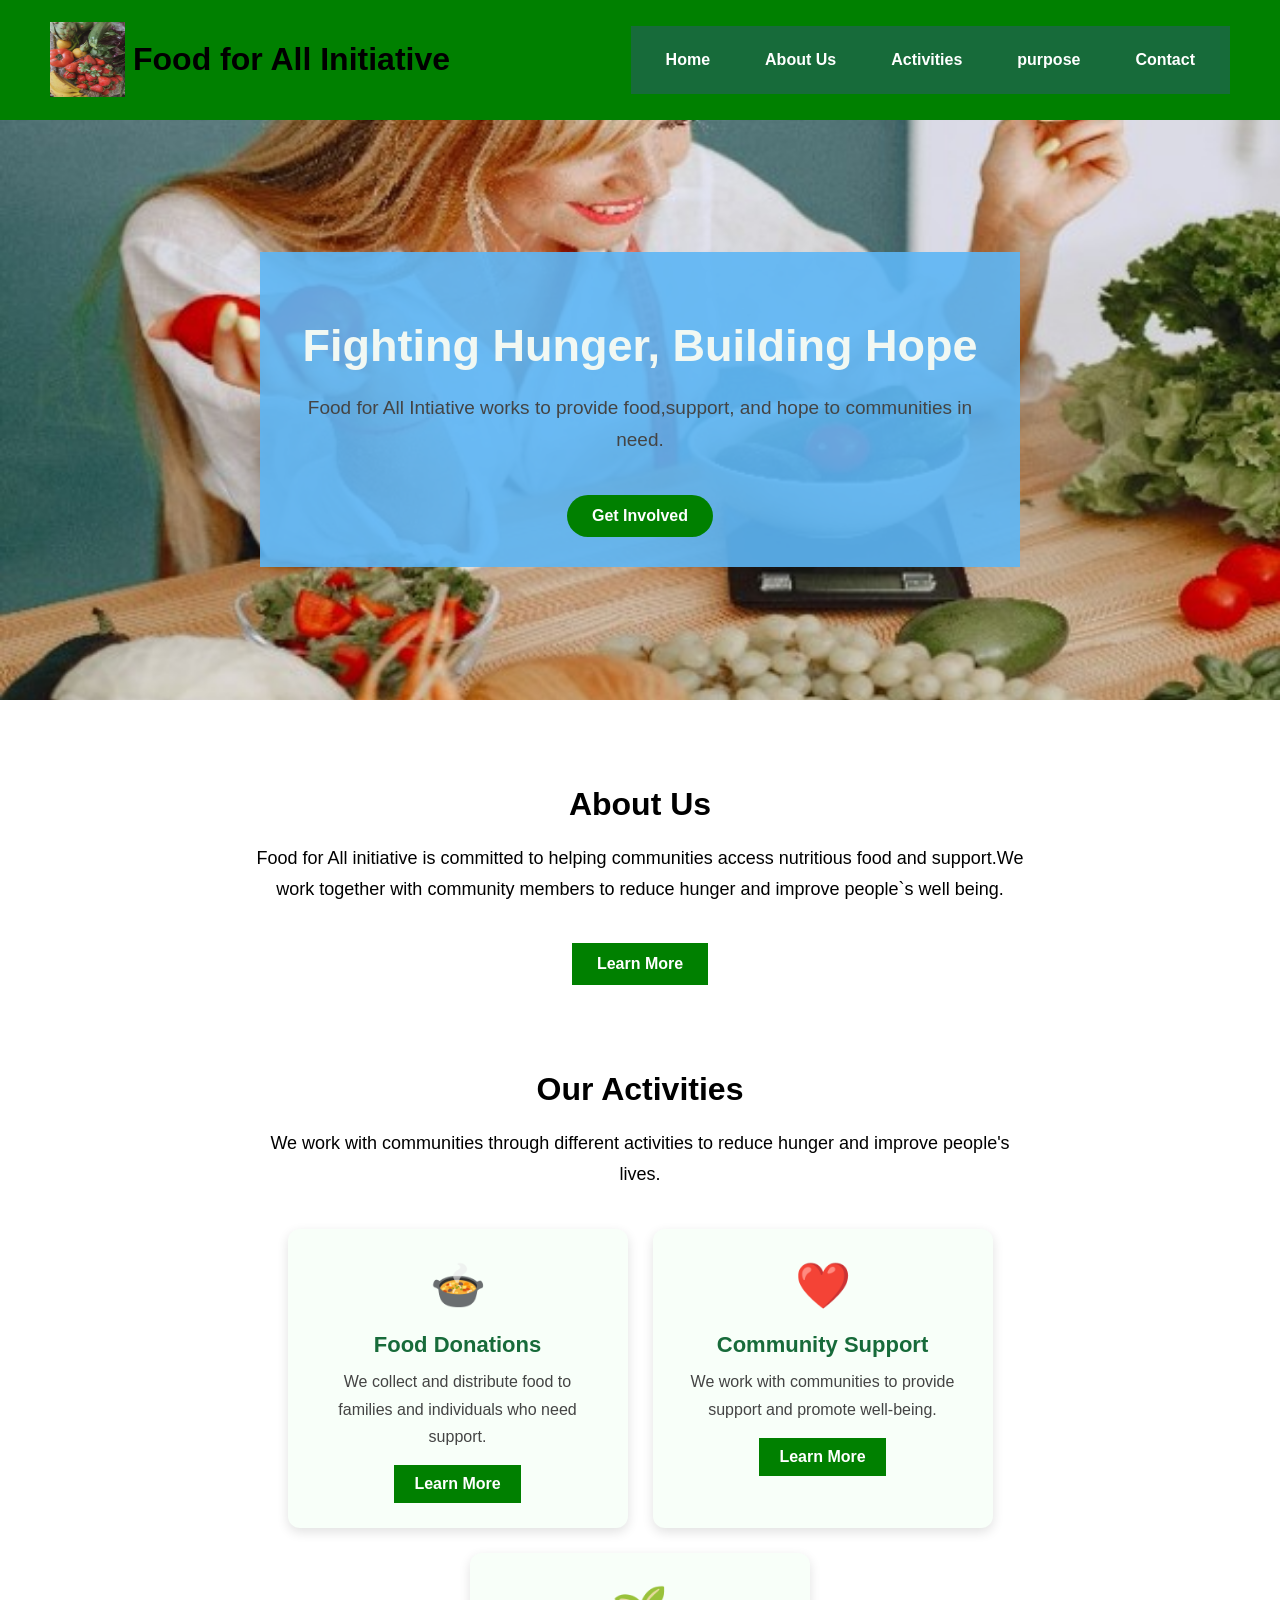
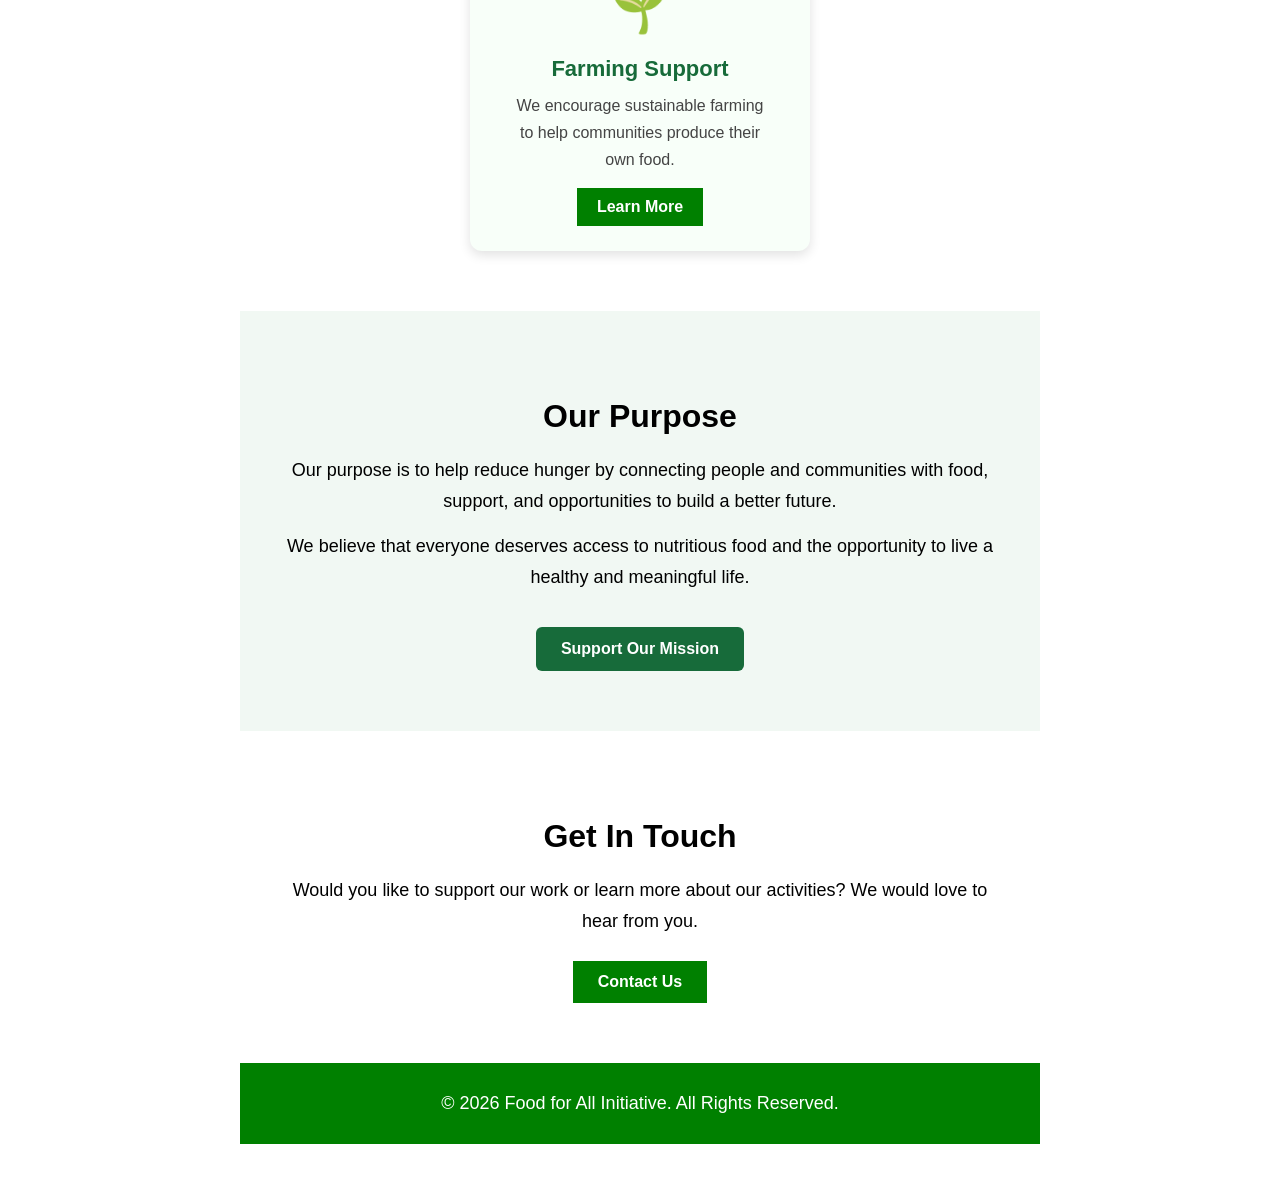
<file: annahfood/index.html>
<!DOCTYPE html>
<html lang="en">
    <head>
        <meta charset="UTF-8">
        <meta name="viewport" content="width=device-widith,initial-scale=1.0">
       <title>Food for All Initiative</title>
       <link rel="stylesheet" href="style.css">
       </head>
       <body>
        <!--Header-->
        <header>
            <div class="about-logo">
                <img src="images/logo.jpg" alt="Logo"class="logo">
              
                <h1>Food for All Initiative</h1>
                
             </div>
                <nav>
                    <a href="index.html">Home</a>
                    <a href="about.html">About Us</a>
                    <a href="activities.html">Activities</a>
                    <a href="purpose">purpose</a>
                    <a href="contact">Contact</a>
                </nav>
                </header>
                
                <!--Hero section-->
                <section class="hero">
                    <div class="hero-content">
                        <h1>Fighting Hunger, Building Hope</h1>
                        <p>
                            Food for All Intiative works to provide food,support, and hope to communities in need.
                         </p>
                         <a href="#" class="hero-button" >Get Involved</a>
                         </div>
                         </section>
                       <!--About Us Section--> 
                       <section id="about" class="about">
                        <h2>About Us</h2>
                        <p>
                            Food for All initiative is committed to helping communities access nutritious food and support.We work together with community members to reduce hunger and improve people`s well being.
                            </p>
                            <a href="about.html" class="about-button">Learn More</a>
                            

<!-- Our Activities Section -->
<section id="activities" class="activities">
    <h2>Our Activities</h2>

    <p class="activities-intro">
        We work with communities through different activities
        to reduce hunger and improve people's lives.
    </p>

    <div class="activity-container">

        <div class="activity-card">
            <div class="icon">🍲</div>
            <h3>Food Donations</h3>
            <p>
                We collect and distribute food to families
                and individuals who need support.
            </p>
            <a href="#" class="activity-button">Learn More</a>
        </div>

        <div class="activity-card">
            <div class="icon">❤️</div>
            <h3>Community Support</h3>
            <p>
                We work with communities to provide support
                and promote well-being.
            </p>
            <a href="#" class="activity-button">Learn More</a>
        </div>

        <div class="activity-card">
            <div class="icon">🌱</div>
            <h3>Farming Support</h3>
            <p>
                We encourage sustainable farming to help
                communities produce their own food.
            </p>
            <a href="#" class="activity-button">Learn More</a>
        </div>

    </div>
</section>
<!-- Purpose Section -->
<section id="purpose"class="purpose">
    <h2>Our Purpose</h2>

    <p>
        Our purpose is to help reduce hunger by connecting
        people and communities with food, support, and
        opportunities to build a better future.
    </p>

    <p>
        We believe that everyone deserves access to nutritious
        food and the opportunity to live a healthy and
        meaningful life.
    </p>

    <a href="#" class="purpose-button">Support Our Mission</a>
</section>
<!-- Contact Section -->
<section id="contact" class="contact">
    <h2>Get In Touch</h2>

    <p>
        Would you like to support our work or learn more
        about our activities? We would love to hear from you.
    </p>

    <a href="#contact" class="contact-button">Contact Us</a>
</section>
<!-- Footer -->
<footer>
    <p>&copy; 2026 Food for All Initiative. All Rights Reserved.</p>
</footer>
</file>
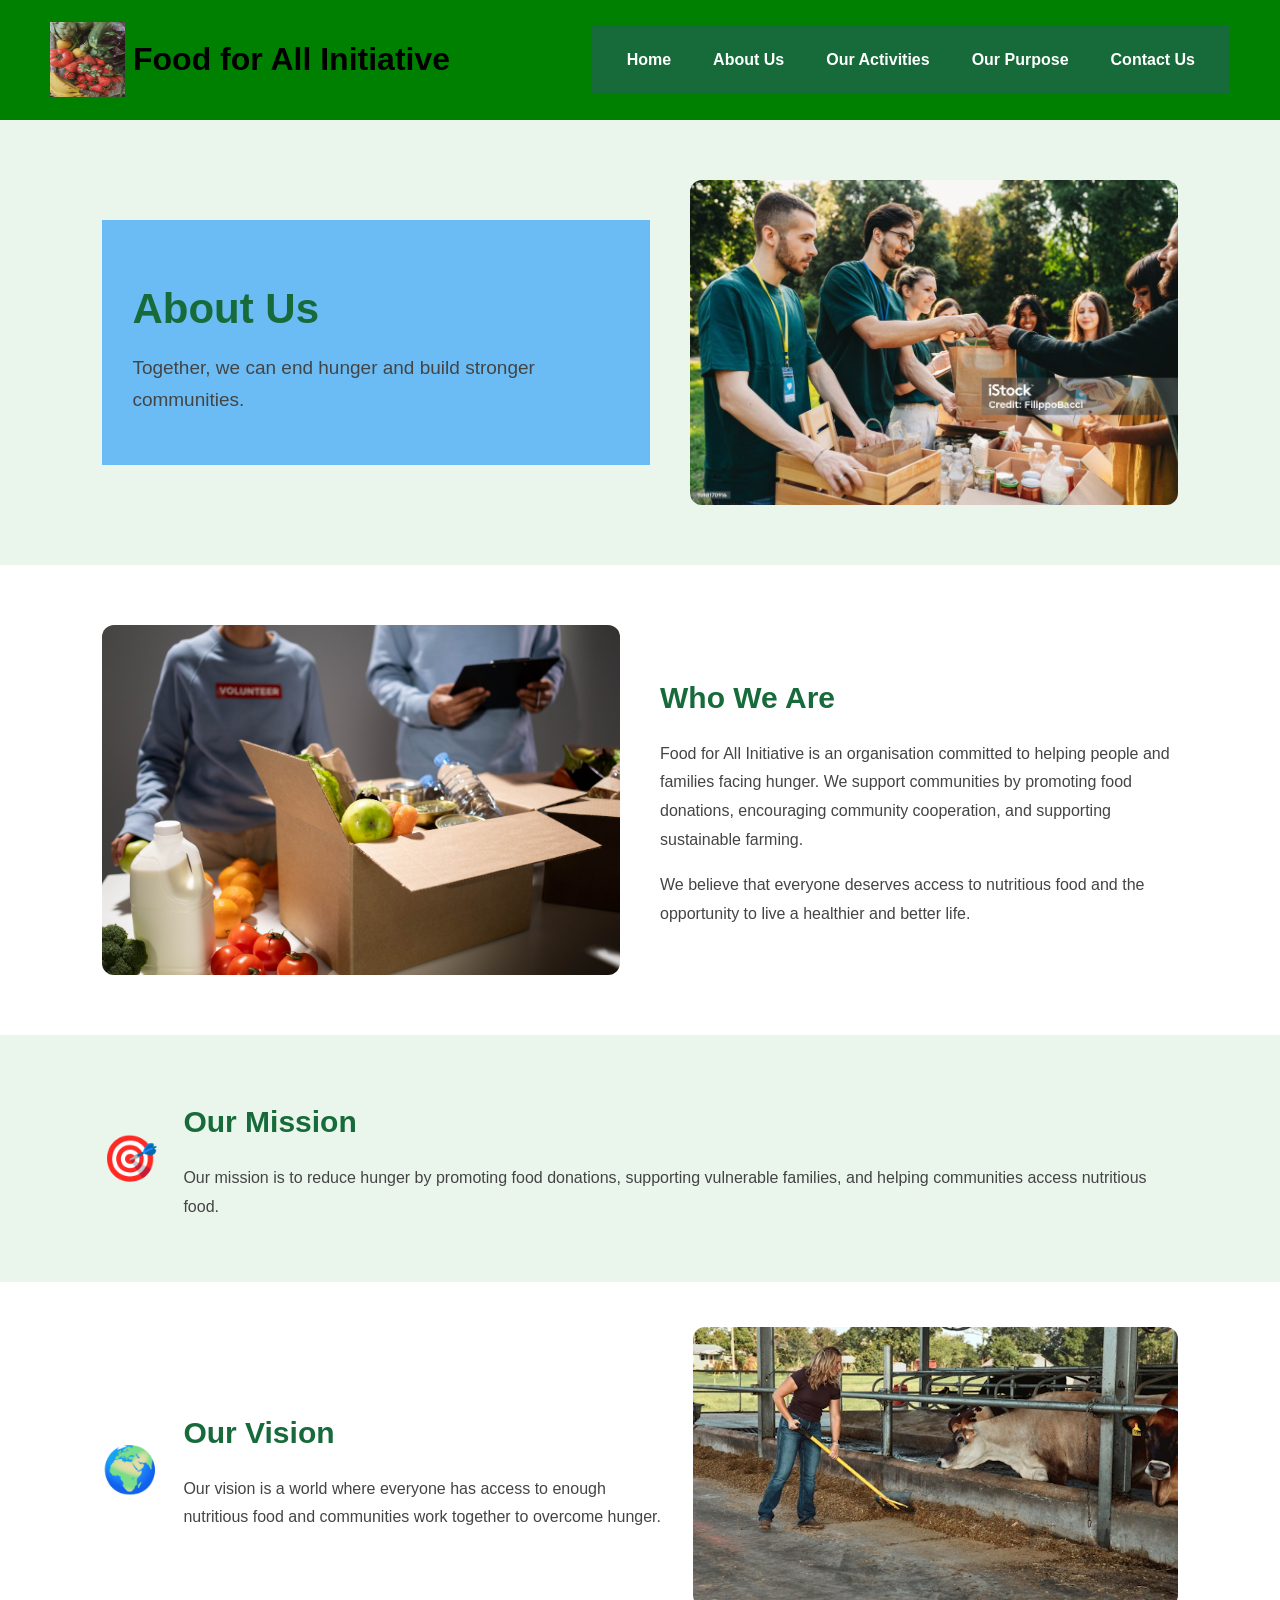
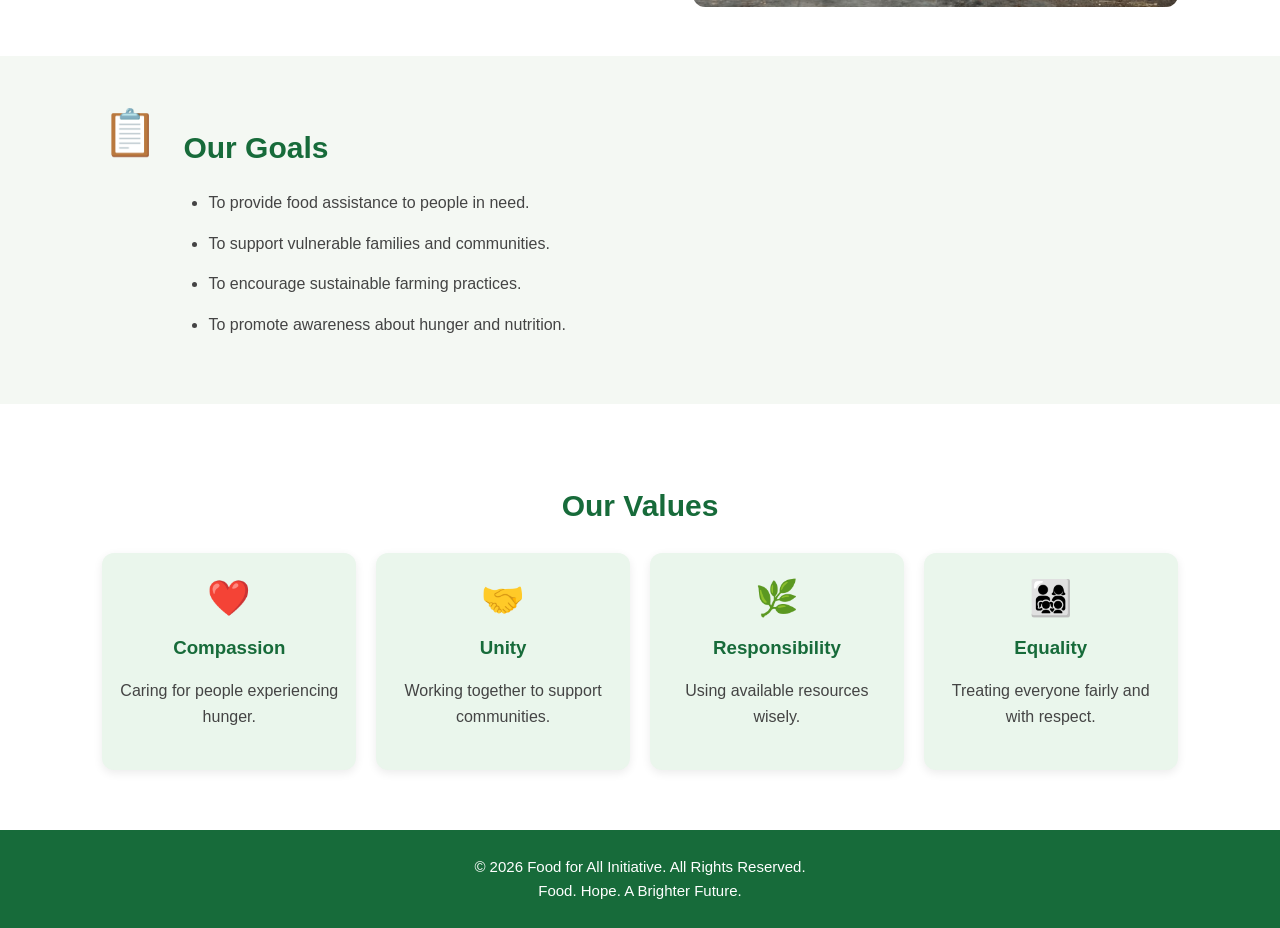
<file: annahfood/about.html>
<!DOCTYPE html>
<html lang="en">

<head>
    <meta charset="UTF-8">
    <meta name="viewport" content="width=device-width, initial-scale=1.0">

    <title>About Us | Food for All Initiative</title>

    <link rel="stylesheet" href="style.css">
</head>

<body>

    <!-- Website Header -->
    <header class="about-header">

        <div class="about-logo">
            <img src="images/logo.jpg" alt="logo" class="logo">
 

            <div>
                <h1>Food for All Initiative</h1>
            </div>
        </div>

        <!-- Navigation Menu -->
        <nav class="about-nav">
            <a href="index.html">Home</a>
            <a href="about.html">About Us</a>
            <a href="activities.html">Our Activities</a>
            <a href="purpose.html">Our Purpose</a>
            <a href="contact.html">Contact Us</a>
        </nav>

    </header>


    <!-- About Us Banner -->
    <section class="about-hero">

        <div class="hero-content">
            <h2>About Us</h2>

            <p>
                Together, we can end hunger and
                build stronger communities.
            </p>
        </div>

        <div class="hero-image">
            <img src="images/food donation.jpg"
                 alt="food-donation">
        </div>

    </section>


    <!-- Who We Are Section -->
    <section class="who-we-are">

        <div class="who-image">
            <img src="images/community support.jpg"
                 alt="Community members helping people in need">
        </div>

        <div class="who-text">

            <h2>Who We Are</h2>

            <p>
                Food for All Initiative is an organisation
                committed to helping people and families
                facing hunger. We support communities by
                promoting food donations, encouraging
                community cooperation, and supporting
                sustainable farming.
            </p>

            <p>
                We believe that everyone deserves access
                to nutritious food and the opportunity
                to live a healthier and better life.
            </p>

        </div>

    </section>


    <!-- Mission Section -->
    <section class="mission-section">

        <div class="section-icon">🎯</div>

        <div class="section-text">

            <h2>Our Mission</h2>

            <p>
                Our mission is to reduce hunger by promoting
                food donations, supporting vulnerable
                families, and helping communities access
                nutritious food.
            </p>

        </div>

    </section>


    <!-- Vision Section -->
    <section class="vision-section">

        <div class="section-icon">🌍</div>

        <div class="section-text">

            <h2>Our Vision</h2>

            <p>
                Our vision is a world where everyone has
                access to enough nutritious food and
                communities work together to overcome hunger.
            </p>

        </div>

        <div class="vision-image">
            <img src="images/farming.jpg"
                 alt="A young plant growing in healthy soil">
        </div>

    </section>


    <!-- Goals Section -->
    <section class="goals-section">

        <div class="section-icon">📋</div>

        <div class="goals-content">

            <h2>Our Goals</h2>

            <ul>
                <li>To provide food assistance to people in need.</li>

                <li>To support vulnerable families and communities.</li>

                <li>To encourage sustainable farming practices.</li>

                <li>To promote awareness about hunger and nutrition.</li>
            </ul>

        </div>

    </section>


    <!-- Values Section -->
    <section class="values-section">

        <h2>Our Values</h2>

        <div class="values-container">

            <div class="value-card">
                <span>❤️</span>
                <h3>Compassion</h3>
                <p>Caring for people experiencing hunger.</p>
            </div>

            <div class="value-card">
                <span>🤝</span>
                <h3>Unity</h3>
                <p>Working together to support communities.</p>
            </div>

            <div class="value-card">
                <span>🌿</span>
                <h3>Responsibility</h3>
                <p>Using available resources wisely.</p>
            </div>

            <div class="value-card">
                <span>👨‍👩‍👧‍👦</span>
                <h3>Equality</h3>
                <p>Treating everyone fairly and with respect.</p>
            </div>

        </div>

    </section>


    <!-- Footer -->
    <footer class="about-footer">

        <p>
            &copy; 2026 Food for All Initiative.
            All Rights Reserved.
        </p>

        <p>Food. Hope. A Brighter Future.</p>

    </footer>

</body>

</html>
</file>
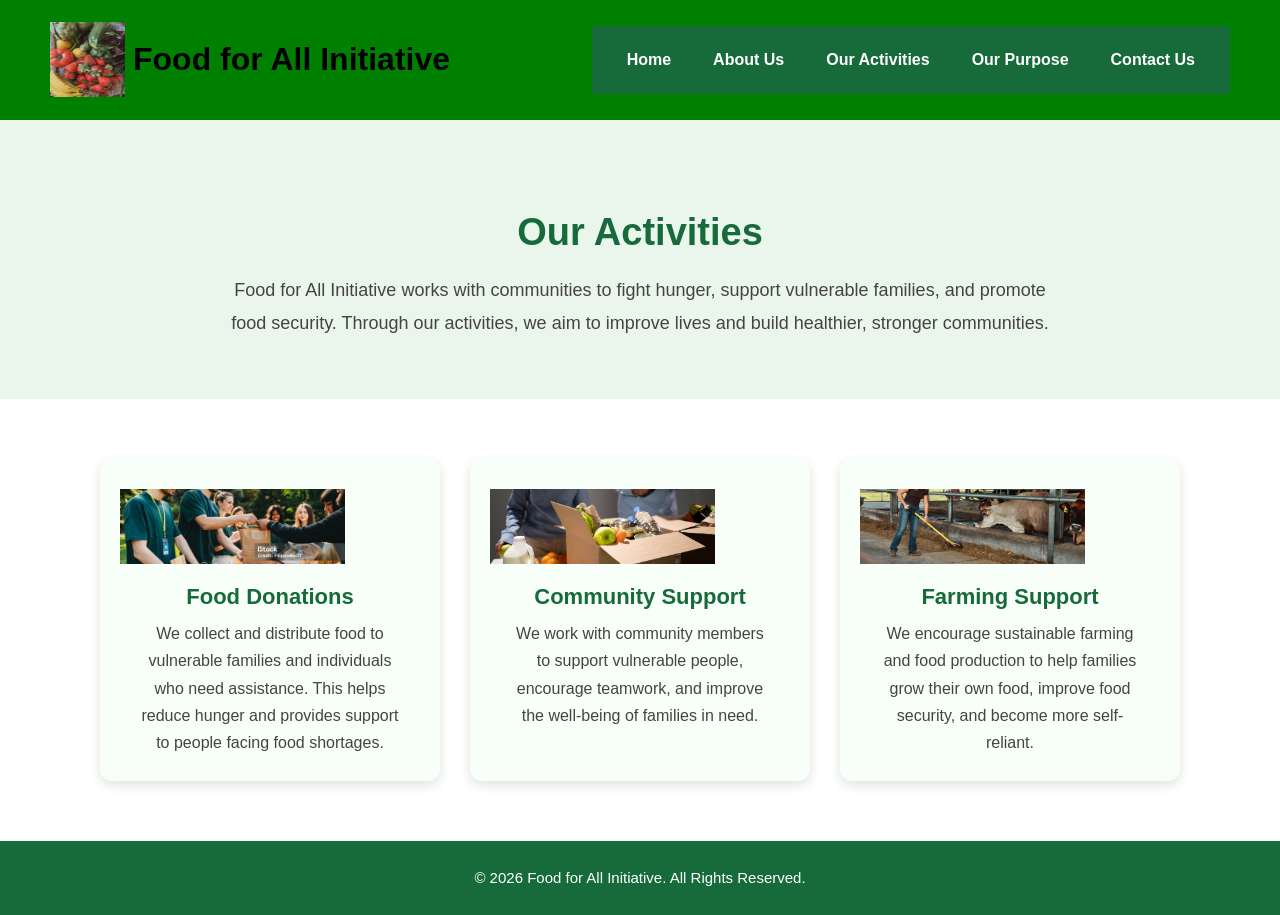
<file: annahfood/activities.html>
<!DOCTYPE html>
<html lang="en">

<head>
    <meta charset="UTF-8">
    <meta name="viewport" content="width=device-width, initial-scale=1.0">

    <title>Our Activities | Food for All Initiative</title>

    <link rel="stylesheet" href="style.css">
</head>

<body>

    <!-- Header: Same design as About Us -->
    <header class="about-header">

        <div class="about-logo">
         <img src="images/logo.jpg" alt="logo" class="logo">

            <div>
                <h1>Food for All Initiative</h1>
            </div>
        </div>

        <!-- Navigation Menu -->
        <nav class="about-nav">
            <a href="index.html">Home</a>
            <a href="about.html">About Us</a>
            <a href="activities.html">Our Activities</a>
            <a href="purpose.html">Our Purpose</a>
            <a href="contact.html">Contact Us</a>
        </nav>

    </header>


    <!-- Main Content -->
    <main>

        <!-- Activities Introduction -->
        <section class="activities-hero">

            <h2>Our Activities</h2>

            <p>
                Food for All Initiative works with communities to fight
                hunger, support vulnerable families, and promote
                food security. Through our activities, we aim to improve
                lives and build healthier, stronger communities.
            </p>

        </section>


        <!-- Activities Cards -->
        <section class="activities-container">

            <!-- Activity One -->
            <div class="activity-card">

                <img src="images/food donation.jpg"
                     alt="Food donations for families in need">

                <h3>Food Donations</h3>

                <p>
                    We collect and distribute food to vulnerable
                    families and individuals who need assistance.
                    This helps reduce hunger and provides support
                    to people facing food shortages.
                </p>

            </div>


            <!-- Activity Two -->
            <div class="activity-card">

                <img src="images/community support.jpg"
                     alt="Community members supporting one another" height="600" width="1000">

                <h3>Community Support</h3>

                <p>
                    We work with community members to support
                    vulnerable people, encourage teamwork, and
                    improve the well-being of families in need.
                </p>

            </div>


            <!-- Activity Three -->
            <div class="activity-card">

                <img src="images/farming.jpg"
                     alt="Farmers growing crops">

                <h3>Farming Support</h3>

                <p>
                    We encourage sustainable farming and food
                    production to help families grow their own food,
                    improve food security, and become more self-reliant.
                </p>

            </div>

        </section>

    </main>


    <!-- Footer: Same design as About Us -->
    <footer class="about-footer">

        <p>&copy; 2026 Food for All Initiative. All Rights Reserved.</p>

    </footer>

</body>

</html>
</file>
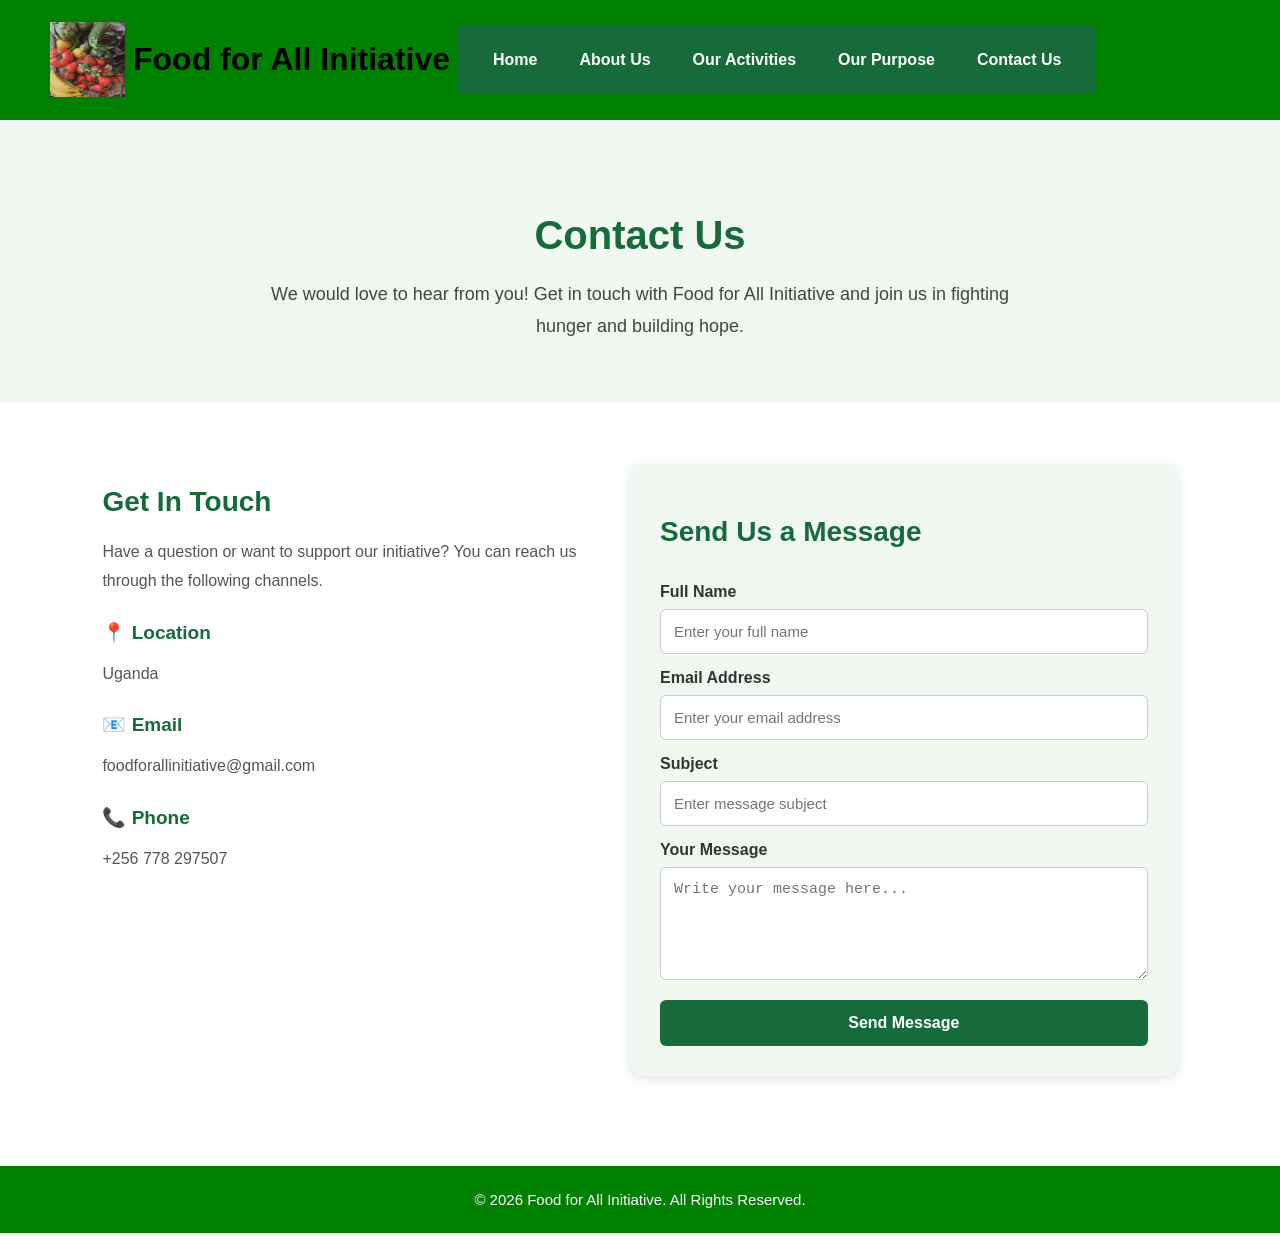
<file: annahfood/contact.html>
<!DOCTYPE html>
<html lang="en">

<head>
    <meta charset="UTF-8">
    <meta name="viewport" content="width=device-width, initial-scale=1.0">

    <title>Contact Us | Food for All Initiative</title>

    <link rel="stylesheet" href="style.css">
</head>

<body>

    <!-- Header: Same design as About Us -->
    <header class="about-header">

        <div class="about-logo">
         <img src="images/logo.jpg" alt="logo" class="logo">

            <div>
                <h1>Food for All Initiative</h1>
            </div>

             <!-- Navigation Menu -->
        <nav class="about-nav">
            <a href="index.html">Home</a>
            <a href="about.html">About Us</a>
            <a href="activities.html">Our Activities</a>
            <a href="purpose.html">Our Purpose</a>
            <a href="contact.html">Contact Us</a>
        </nav>

        </header>

<!-- Contact Hero Section -->
<section class="contact-hero">

    <h2>Contact Us</h2>

    <p>
        We would love to hear from you!
        Get in touch with Food for All Initiative
        and join us in fighting hunger and building hope.
    </p>

</section>

<!-- Contact Information Section -->
<section class="contact-container">

    <div class="contact-info">

        <h2>Get In Touch</h2>

        <p>Have a question or want to support our initiative?
           You can reach us through the following channels.</p>

        <div class="contact-item">
            <h3>📍 Location</h3>
            <p>Uganda</p>
        </div>

        <div class="contact-item">
            <h3>📧 Email</h3>
            <p>foodforallinitiative@gmail.com</p>
        </div>

        <div class="contact-item">
            <h3>📞 Phone</h3>
            <p>+256 778 297507</p>
        </div>

    </div>

    <!-- Contact Form -->
    <div class="contact-form">

        <h2>Send Us a Message</h2>

        <form action="#" method="post">

            <label for="name">Full Name</label>
            <input type="text" id="name" name="name"
                   placeholder="Enter your full name" required>

            <label for="email">Email Address</label>
            <input type="email" id="email" name="email"
                   placeholder="Enter your email address" required>

            <label for="subject">Subject</label>
            <input type="text" id="subject" name="subject"
                   placeholder="Enter message subject" required>

            <label for="message">Your Message</label>
            <textarea id="message" name="message" rows="5"
                      placeholder="Write your message here..."
                      required></textarea>

            <button type="submit">Send Message</button>

        </form>

    </div>

</section>

<!-- Footer -->
<footer>
    <p>&copy; 2026 Food for All Initiative. All Rights Reserved.</p>
</footer>

</body> 

</html>
</file>
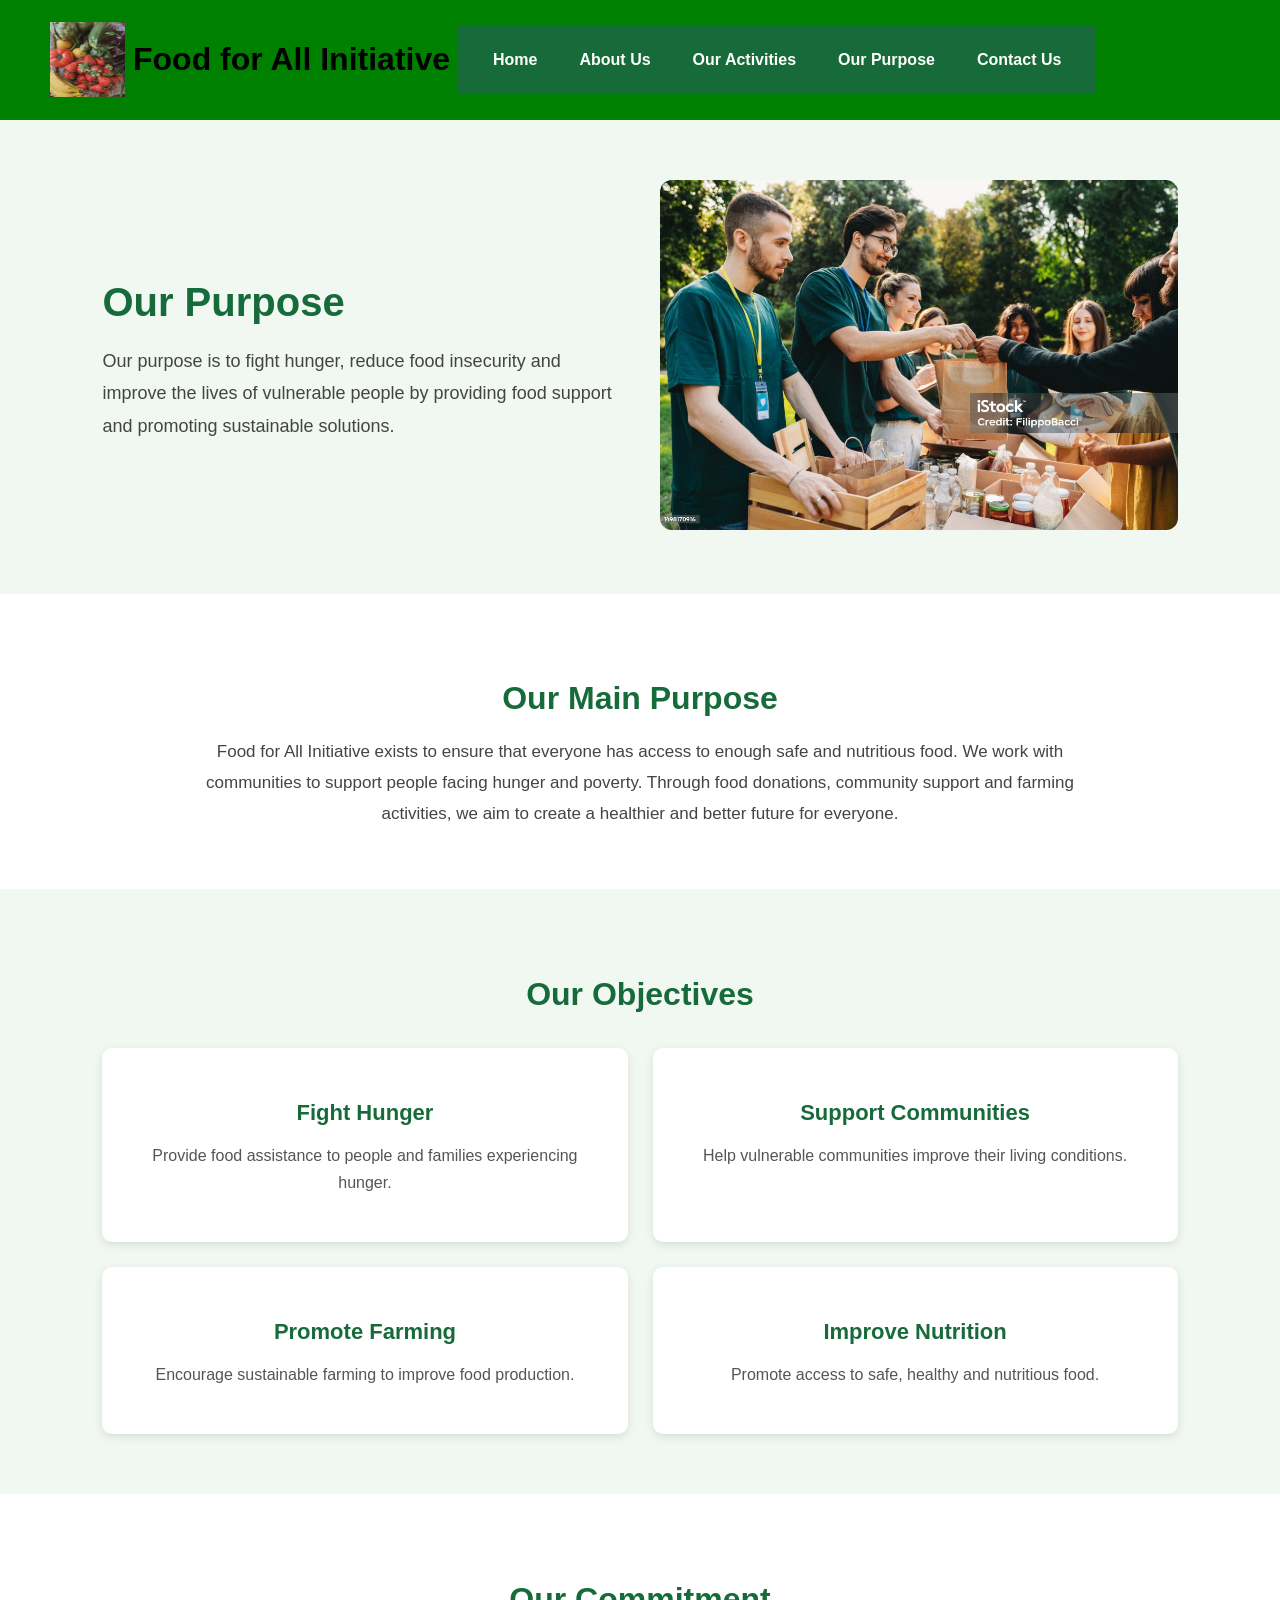
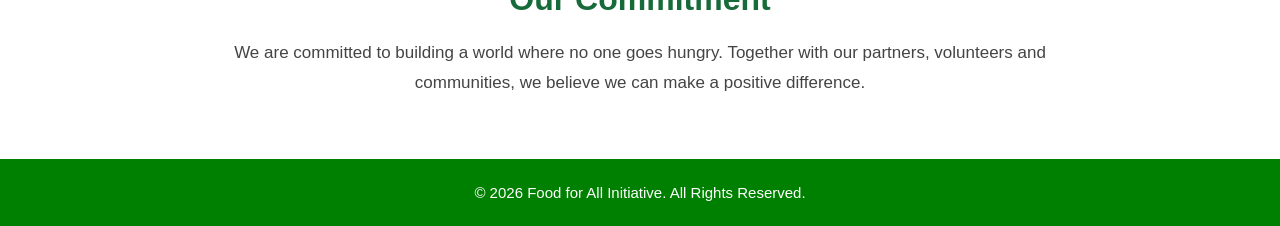
<file: annahfood/purpose.html>
<!DOCTYPE html>
<html lang="en">

<head>
    <meta charset="UTF-8">
    <meta name="viewport" content="width=device-width, initial-scale=1.0">

    <title>Our Purpose | Food for All Initiative</title>

    <link rel="stylesheet" href="style.css">
</head>

<body>

    <!-- Header: Same design as About Us -->
    <header class="about-header">

        <div class="about-logo">
         <img src="images/logo.jpg" alt="logo" class="logo">

            <div>
                <h1>Food for All Initiative</h1>
            </div>

             <!-- Navigation Menu -->
        <nav class="about-nav">
            <a href="index.html">Home</a>
            <a href="about.html">About Us</a>
            <a href="activities.html">Our Activities</a>
            <a href="purpose.html">Our Purpose</a>
            <a href="contact.html">Contact Us</a>
        </nav>

        </header>

<!-- Purpose Hero Section -->
<section class="purpose-hero">

    <div class="purpose-hero-text">
        <h2>Our Purpose</h2>

        <p>
            Our purpose is to fight hunger, reduce food insecurity
            and improve the lives of vulnerable people by providing
            food support and promoting sustainable solutions.
        </p>

    </div>

    <div class="purpose-hero-image">
        <img src="images/food donation.jpg"
             alt="Food donations supporting vulnerable people">
    </div>

</section>

<!-- Main Purpose Section -->
<section class="main-purpose" id="main-purpose">

    <h2>Our Main Purpose</h2>

    <p>
        Food for All Initiative exists to ensure that everyone has
        access to enough safe and nutritious food. We work with
        communities to support people facing hunger and poverty.
        Through food donations, community support and farming
        activities, we aim to create a healthier and better future
        for everyone.
    </p>

</section>

<!-- Objectives Section -->
<section class="purpose-objectives" id="objectives">

    <h2>Our Objectives</h2>

    <div class="objectives-container">

        <div class="objective-card">
            <h3>Fight Hunger</h3>
            <p>Provide food assistance to people and families experiencing hunger.</p>
        </div>

        <div class="objective-card">
            <h3>Support Communities</h3>
            <p>Help vulnerable communities improve their living conditions.</p>
        </div>

        <div class="objective-card">
            <h3>Promote Farming</h3>
            <p>Encourage sustainable farming to improve food production.</p>
        </div>

        <div class="objective-card">
            <h3>Improve Nutrition</h3>
            <p>Promote access to safe, healthy and nutritious food.</p>
        </div>

    </div>

</section>

<!-- Commitment Section -->
<section class="purpose-commitment">

    <h2>Our Commitment</h2>

    <p>
        We are committed to building a world where no one goes
        hungry. Together with our partners, volunteers and
        communities, we believe we can make a positive difference.
    </p>

</section>

<!-- Footer -->
<footer>
    <p>&copy; 2026 Food for All Initiative. All Rights Reserved.</p>
</footer>

</body> 

</html>
</file>
<file: annahfood/style.css>
body {
    margin: 0;
    font-family: Arial, sans-serif;
}

header {
    display: flex;
    justify-content: space-between;
    align-items: center;
    padding: 20px 50px;
    background-color: green;
}
.logo {
    display: flex;
    align-items: center;
gap: 10px;
color: white;
font-size: 24px;
font-weight: bold;
}
.logo img{
    width: 15px;
    height:15px;
    object-fit: cover;
}
.logo span{
    font-size: 22px;
    font-weight:bold;
}
nav{
display: flex;
    justify-content: center;
    align-items: center;
    gap: 25px;
    flex-wrap: wrap;
    padding: 15px 20px;
    background-color: #176b3a

}
nav a {
  color: white;
    text-decoration: none;
    font-size: 16px;
    font-weight: bold;
    padding: 10px 15px;
    border-radius: 5px;
    transition: background-color 0.3s ease;   
    
}

nav a:hover {
    text-decoration: bold;
    
}
/* Hero Section */
.hero {
    min-height: 500px;
    display: flex;
    justify-content: center;
    align-items: center;
    text-align: center;
    padding: 40px;
    background-image: url("images/food.jpg");
    background-size: cover;
    background-position: center;
}

.hero-content {
    max-width: 700px;
    padding: 30px;
    background-color: rgba(94, 182, 245, 0.9);
}

.hero h1 {
    color: #f1f8f3;
    font-size: 45px;
    margin-bottom: 20px;
}

.hero p {
    font-size: 20px;
    line-height: 1.6;
}

.hero-button {
    border-radius: 25px;
    display: inline-block;
    margin-top: 20px;
    padding: 12px 25px;
    background-color: green;
    color: white;
    text-decoration: none;
    font-weight: bold;
}
/* Our Activities Section */
.activities {
    padding: 60px 20px;
    text-align: center;
}

.activities h2 {
    font-size: 32px;
    margin-bottom: 15px;
}

.activities-intro {
    font-size: 18px;
    margin-bottom: 40px;
}

.activity-container {
    display: flex;
    justify-content: center;
    gap: 25px;
    flex-wrap: wrap;
}

.activity-card {
    width: 280px;
    padding: 30px 20px;
    background-color: #f5f5f5;
    border-radius: 10px;
    box-shadow: 0 3px 10px rgba(0, 0, 0, 0.1);
}

.icon {
    font-size: 45px;
    margin-bottom: 15px;
}

.activity-card h3 {
    font-size: 22px;
}

.activity-card p {
    line-height: 1.6;
}

.activity-button {
    display: inline-block;
    margin-top: 15px;
    padding: 10px 20px;
    background-color: green;
    color: white;
    text-decoration: none;
    font-weight: bold;
}
/* Purpose Section */
.purpose {
    padding: 60px 20px;
    text-align: center;
    background-color: #f1f8f3;
}

.purpose h2 {
    font-size: 32px;
    margin-bottom: 20px;
}

.purpose p {
    max-width: 800px;
    margin: 15px auto;
    font-size: 18px;
    line-height: 1.7;
}

.purpose-button {
    display: inline-block;
    margin-top: 20px;
    padding: 12px 25px;
    background-color: green;
    color: white;
    text-decoration: none;
    font-weight: bold;
}
/* Contact Section */
.contact {
    padding: 60px 20px;
    text-align: center;
}

.contact h2 {
    font-size: 32px;
    margin-bottom: 20px;
}

.contact p {
    font-size: 18px;
    line-height: 1.6;
    max-width: 700px;
    margin: auto;
}

.contact-button {
    display: inline-block;
    margin-top: 25px;
    padding: 12px 25px;
    background-color: green;
    color: white;
    text-decoration: none;
    font-weight: bold;
}
/* Footer */
footer {
    padding: 25px;
    text-align: center;
    background-color: green;
    color: white;
}

footer p {
    margin: 0;
    font-size: 15px;
}
/* Responsive Design */
@media (max-width: 768px) {

    header {
        flex-direction: column;
        padding: 20px;
    }

    nav {
        margin-top: 15px;
    }

    nav a {
        display: inline-block;
        margin: 5px;
    }

    .hero {
        min-height: 400px;
        padding: 20px;
    }

    .hero h1 {
        font-size: 32px;
    }

    .hero p {
        font-size: 17px;
    }

    .activity-container {
        flex-direction: column;
        align-items: center;
    }

    .activity-card {
        width: 80%;
    }
}
/* About Us Section */
.about {
    padding: 60px 20px;
    text-align: center;
    max-width: 800px;
    margin: auto;
}

.about h2 {
    font-size: 32px;
    margin-bottom: 20px;
}

.about p {
    font-size: 18px;
    line-height: 1.7;
}

.about-button {
    display: inline-block;
    margin-top: 20px;
    padding: 12px 25px;
    background-color: green;
    color: white;
    text-decoration: none;
    font-weight: bold;
}
/* ABOUT US PAGE */

about-header {
background-color: green;
padding: 10px 25px;
display: flex;
justify-content: space-between;
align-items: center;
gap:15px;
box-sizing: border-box;
width: 100px;
}

.about-logo {
display: flex;
align-items: center;
gap: 8px;
flex-shrink: 0;
min-width: 0;
}
.about-logo img{
width: 75px;
height: 75px;
}
.logo h1{
    font-size: 32px;
    margin:0;
    color: black;
}
.logo p{
    font: size 12px;
    margin:3px0 0;
    color:whit;
}
.about-nav {
display: flex;
gap: 12px;
justify-content: flex-end;
align-items: center;
background-color: #176b3a;
flex-wrap: wrap;
}

.about-nav a {
color:white;
text-decoration: none;
font-weight: bold;
font-size: 16px;
white-space:nowrap;
}

.about-nav a:hover {
text-decoration: bold;
}

/* ABOUT US BANNER */

.about-hero {
background-color: #eaf6ec;
padding: 60px 8%;
display: flex;
align-items: center;
justify-content: space-between;
gap: 40px;
}

.hero-content {
flex: 1;
}

.hero-content h2 {
color: #176b3a;
font-size: 42px;
margin-bottom: 15px;
}

.hero-content p {
color: #444;
font-size: 19px;
line-height: 1.7;
}

.hero-image {
flex: 1;
}

.hero-image img {
width: 100%;
max-height: 350px;
object-fit: cover;
border-radius: 12px;
display:block;
}

/* WHO WE ARE */

.who-we-are {
padding: 60px 8%;
display: flex;
align-items: center;
gap: 40px;
}

.who-image,
.who-text {
flex: 1.2;
min-width:0;
}

.who-image img {
width: 100%;
border-radius: 12px;
object-fit:cover;
 display:block;
height: 350px;
}

.who-text h2,
.mission-section h2,
.vision-section h2,
.goals-section h2,
.values-section h2 {
color: #176b3a;
font-size: 30px;
}

.who-text p {
color: #444;
font-size: 16px;
line-height: 1.8;
}

/* MISSION AND VISION */

.mission-section,
.vision-section {
padding: 45px 8%;
display: flex;
align-items: center;
gap: 25px;
}

.mission-section {
background-color: #eaf6ec;
}

.vision-section {
background-color: #ffffff;
}

.section-icon {
font-size: 45px;
}

.section-text {
flex: 1;
}

.section-text p {
color: #444;
line-height: 1.8;
}

.vision-image {
flex: 1;
}

.vision-image img {
width: 100%;
max-height: 280px;
object-fit: cover;
border-radius: 12px;
}

/* OUR GOALS */

.goals-section {
background-color: #f4f8f3;
padding: 50px 8%;
display: flex;
align-items: flex-start;
gap: 25px;
}

.goals-content {
flex: 1;
}

.goals-content ul {
padding-left: 25px;
}

.goals-content li {
margin-bottom: 15px;
color: #444;
line-height: 1.6;
}

/* OUR VALUES */

.values-section {
padding: 60px 8%;
text-align: center;
}

.values-container {
display: grid;
grid-template-columns: repeat(4, minmax(0, 1fr));
gap: 20px;
margin-top: 30px;
}

.value-card {
background-color: #eaf6ec;
padding: 25px 15px;
border-radius: 12px;
box-shadow: 0 3px 10px rgba(0, 0, 0, 0.08);
}

.value-card span {
font-size: 35px;
}

.value-card h3 {
color: #176b3a;
}

.value-card p {
color: #444;
line-height: 1.6;
}

/* FOOTER */

.about-footer {
background-color: #176b3a;
color: white;
text-align: center;
padding: 25px ;
line-height: 1.6;
}

/* RESPONSIVE DESIGN */

@media (max-width: 900px) {
.about-header {
flex-direction: column;
text-align: center;
}

.about-logo {
    justify-content: center;
}

.about-nav {
    justify-content: flex-start;
    gap: 12px;
}

.about-hero,
.who-we-are,
.mission-section,
.vision-section,
.goals-section {
    flex-direction: column;
    align-items: stretch;
}

.hero-content h2 {
    font-size: 32px;
}

.values-container {
    grid-template-columns: repeat(2, minmax(0, 1fr));
}

}

@media (max-width: 480px) {
.values-container {
grid-template-columns: 1fr;
}

.about-nav {
    flex-direction: column;
    gap: 12px;
}

}

/* =====================================
   ACTIVITIES PAGE CONTENT
===================================== */

/* Activities Introduction */
.activities-hero {
    background-color: #eaf5ec;
    text-align: center;
    padding: 60px 8%;
}

.activities-hero h2 {
    color: #176b3a;
    font-size: 38px;
    margin-bottom: 20px;
}

.activities-hero p {
    color: #444;
    font-size: 18px;
    line-height: 1.8;
    max-width: 850px;
    margin: 0 auto;
}


/* Activities Cards Container */
.activities-container {
    display: flex;
    justify-content: center;
    align-items: stretch;
    flex-wrap: wrap;
    gap: 30px;
    padding: 60px 5%;
    background-color: #ffffff;
}


/* Individual Activity Cards */
.activity-card {
    background-color: #f8fff9;
    width: 300px;
    max-width: 100%;
    border-radius: 12px;
    overflow: hidden;
    box-shadow: 0 4px 12px rgba(0, 0, 0, 0.12);
    text-align: center;
    padding-bottom: 25px;
    transition: transform 0.3s ease;
}

.activity-card:hover {
    transform: translateY(-6px);
}


/* Activity Images */
.activity-card img {
    width: 75%;
    height: 75px;
    object-fit: cover;
    display: block;
}


/* Activity Headings */
.activity-card h3 {
    color: #176b3a;
    font-size: 22px;
    margin: 20px 15px 10px;
}


/* Activity Descriptions */
.activity-card p {
    color: #444;
    font-size: 16px;
    line-height: 1.7;
    padding: 0 18px;
    margin: 0;
}
.logo {
    display: flex;
    align-items: center;
gap: 10px;
color: white;
font-size: 24px;
font-weight: bold;
}
.logo img{
    width: 15px;
    height:15px;
    object-fit: cover;
}
.logo span{
    font-size: 22px;
    font-weight:bold;
}

/* Responsive Design */
@media (max-width: 768px) {

    .activities-hero {
        padding: 40px 6%;
    }

    .activities-hero h2 {
        font-size: 30px;
    }

    .activities-hero p {
        font-size: 16px;
    }

    .activities-container {
        padding: 35px 5%;
        gap: 25px;
    }

    .activity-card {
        width: 100%;
        max-width: 400px;
    }

}
/* ==============================
OUR PURPOSE PAGE STYLING
============================== */

/* Purpose Hero Section */
.purpose-hero {
background-color: #f0f8f1;
padding: 60px 8%;
display: flex;
align-items: center;
justify-content: space-between;
gap: 40px;
}

.purpose-hero-text {
flex: 1;
}

.purpose-hero-text h2 {
color: #176b3a;
font-size: 40px;
margin-bottom: 20px;
}

.purpose-hero-text p {
font-size: 18px;
line-height: 1.8;
color: #444;
margin-bottom: 25px;
}

.purpose-button {
display: inline-block;
background-color: #176b3a;
color: white;
padding: 13px 25px;
text-decoration: none;
border-radius: 6px;
font-weight: bold;
}

.purpose-button:hover {
background-color: #104d29;
}

.purpose-hero-image {
flex: 1;
}

.purpose-hero-image img {
width: 100%;
height: 350px;
object-fit: cover;
border-radius: 12px;
}

/* Main Purpose Section */
.main-purpose {
padding: 60px 10%;
text-align: center;
background-color: white;
}

.main-purpose h2 {
color: #176b3a;
font-size: 32px;
margin-bottom: 20px;
}

.main-purpose p {
font-size: 17px;
line-height: 1.8;
color: #444;
max-width: 900px;
margin: auto;
}

/* Objectives Section */
.purpose-objectives {
padding: 60px 8%;
background-color: #f0f8f1;
text-align: center;
}

.purpose-objectives h2 {
color: #176b3a;
font-size: 32px;
margin-bottom: 35px;
}

.objectives-container {
display: grid;
grid-template-columns: repeat(2, 1fr);
gap: 25px;
}

.objective-card {
background-color: white;
padding: 30px;
border-radius: 10px;
box-shadow: 0 3px 10px rgba(0, 0, 0, 0.1);
transition: transform 0.3s ease;
}

.objective-card:hover {
transform: translateY(-5px);
}

.objective-card h3 {
color: #176b3a;
font-size: 22px;
margin-bottom: 15px;
}

.objective-card p {
color: #555;
line-height: 1.7;
}

/* Commitment Section */
.purpose-commitment {
padding: 60px 10%;
text-align: center;
background-color: white;
}

.purpose-commitment h2 {
color: #176b3a;
font-size: 32px;
margin-bottom: 20px;
}

.purpose-commitment p {
color: #444;
font-size: 17px;
line-height: 1.8;
max-width: 850px;
margin: auto;
}

/* Responsive Design */
@media (max-width: 768px) {

.purpose-hero {
    flex-direction: column;
    text-align: center;
}

.purpose-hero-text h2 {
    font-size: 32px;
}

.purpose-hero-image img {
    height: 280px;
}

.objectives-container {
    grid-template-columns: 1fr;
}

}

/* ==============================
CONTACT US PAGE STYLING
============================== */

/* Contact Hero Section */
.contact-hero {
background-color: #f0f8f1;
padding: 60px 8%;
text-align: center;
}

.contact-hero h2 {
color: #176b3a;
font-size: 40px;
margin-bottom: 20px;
}

.contact-hero p {
color: #444;
font-size: 18px;
line-height: 1.8;
max-width: 750px;
margin: auto;
}

/* Contact Container */
.contact-container {
display: flex;
justify-content: space-between;
align-items: flex-start;
gap: 40px;
padding: 60px 8% 90px;
background-color: white;
}

/* Contact Information */
.contact-info {
flex: 1;
}

.contact-info h2,
.contact-form h2 {
color: #176b3a;
font-size: 28px;
margin-bottom: 20px;
}

.contact-info p {
color: #555;
line-height: 1.8;
font-size: 16px;
}

.contact-item {
margin-top: 25px;
}

.contact-item h3 {
color: #176b3a;
margin-bottom: 8px;
font-size: 19px;
}

/* Contact Form */
.contact-form {
flex: 1;
background-color: #f0f8f1;
padding: 30px;
border-radius: 12px;
box-shadow: 0 3px 12px rgba(0, 0, 0, 0.1);
}

.contact-form form {
display: flex;
flex-direction: column;
}

.contact-form label {
color: #333;
font-weight: bold;
margin-top: 15px;
margin-bottom: 8px;
}

.contact-form input,
.contact-form textarea {
width: 100%;
padding: 13px;
border: 1px solid #ccc;
border-radius: 6px;
font-size: 15px;
box-sizing: border-box;
outline: none;
}

.contact-form input:focus,
.contact-form textarea:focus {
border-color: #176b3a;
}

.contact-form textarea {
resize: vertical;
}

.contact-form button {
background-color: #176b3a;
color: white;
border: none;
padding: 14px;
margin-top: 20px;
border-radius: 6px;
font-size: 16px;
font-weight: bold;
cursor: pointer;
transition: background-color 0.3s ease;
}

.contact-form button:hover {
background-color: #104d29;
}

/* Responsive Design */
@media (max-width: 768px) {


.contact-container {
    flex-direction: column;
}

.contact-info,
.contact-form {
    width: 100%;
    box-sizing: border-box;
}

.contact-hero h2 {
    font-size: 32px;
}

.contact-hero p {
    font-size: 16px;
}

}
</file>
